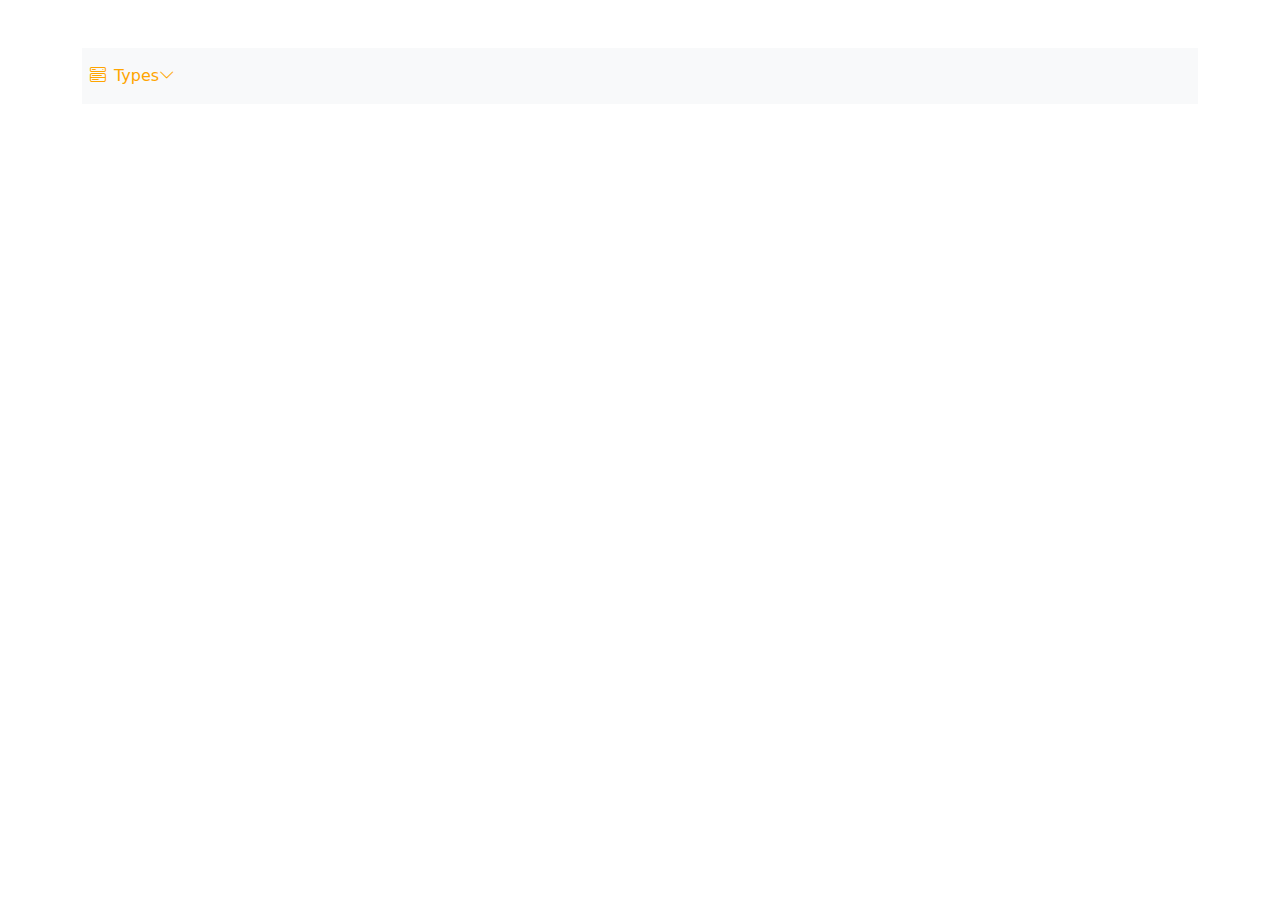
<file: carbook-master/try.html>
<!DOCTYPE html>
<html lang="en">
<head>
  <meta charset="UTF-8">
  <meta name="viewport" content="width=device-width, initial-scale=1.0">
  <link href="https://cdn.jsdelivr.net/npm/bootstrap@5.3.0/dist/css/bootstrap.min.css" rel="stylesheet">
  <link href="https://cdn.jsdelivr.net/npm/bootstrap-icons/font/bootstrap-icons.css" rel="stylesheet">
  <style>
    .nav-link {
      color: orange !important; /* Appliquer la couleur orange au texte */
    }
    
    .nav-link i {
      color: orange; /* Appliquer la couleur orange à l'icône */
      margin-right: 8px; /* Ajouter un espacement entre l'icône et le texte */
    }
  </style>
  <title>Colored Text and Icon</title>
</head>
<body>
  <div class="container mt-5">
    <nav class="navbar navbar-expand-lg navbar-light bg-light">
      <div class="collapse navbar-collapse" id="navbarSupportedContent">
        <ul class="navbar-nav">
          <li class="nav-item">
            <a class="nav-link collapsed" data-bs-target="#components-nav" data-bs-toggle="collapse" href="#">
              <i class="bi bi-menu-button-wide"></i><span>Types</span><i class="bi bi-chevron-down ms-auto"></i>
            </a>
          </li>
        </ul>
      </div>
    </nav>
  </div>
</body>
</html>
</file>
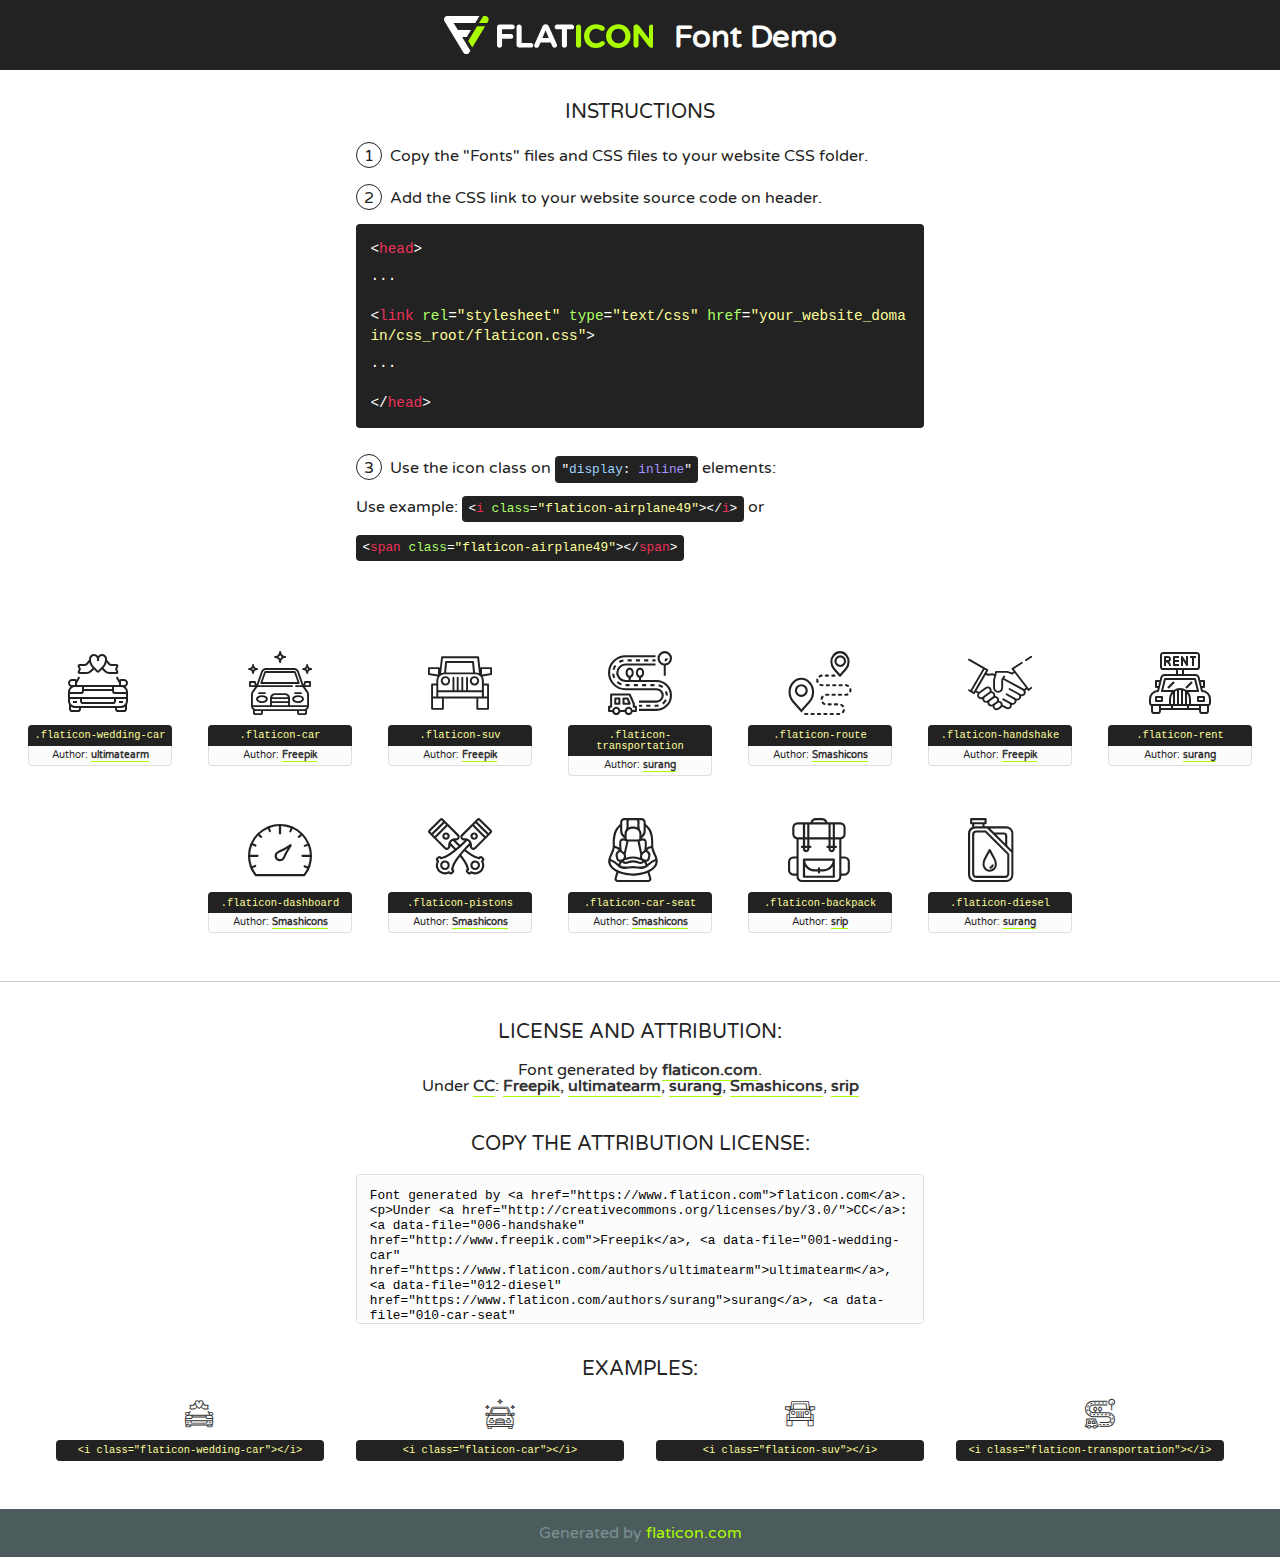
<file: carbook-master/fonts/flaticon/font/flaticon.html>
<!DOCTYPE html>
<!--
  Flaticon icon font: Flaticon
  Creation date: 29/10/2019 06:11
-->
<html>
<!DOCTYPE html>
<html>

<head>
    <title>Flaticon WebFont</title>
    <link href="http://fonts.googleapis.com/css?family=Varela+Round" rel="stylesheet" type="text/css" />
    <link rel="stylesheet" type="text/css" href="flaticon.css">
    <meta charset="UTF-8">
    <style>
    html, body, div, span, applet, object, iframe,
    h1, h2, h3, h4, h5, h6, p, blockquote, pre,
    a, abbr, acronym, address, big, cite, code,
    del, dfn, em, img, ins, kbd, q, s, samp,
    small, strike, strong, sub, sup, tt, var,
    b, u, i, center,
    dl, dt, dd, ol, ul, li,
    fieldset, form, label, legend,
    table, caption, tbody, tfoot, thead, tr, th, td,
    article, aside, canvas, details, embed, 
    figure, figcaption, footer, header, hgroup, 
    menu, nav, output, ruby, section, summary,
    time, mark, audio, video {
        margin: 0;
        padding: 0;
        border: 0;
        font-size: 100%;
        font: inherit;
        vertical-align: baseline;
    }
    /* HTML5 display-role reset for older browsers */
    article, aside, details, figcaption, figure, 
    footer, header, hgroup, menu, nav, section {
        display: block;
    }
    body {
        line-height: 1;
    }
    ol, ul {
        list-style: none;
    }
    blockquote, q {
        quotes: none;
    }
    blockquote:before, blockquote:after,
    q:before, q:after {
        content: '';
        content: none;
    }
    table {
        border-collapse: collapse;
        border-spacing: 0;
    }
    body {
        font-family: 'Varela Round', Helvetica, Arial, sans-serif;
        font-size: 16px;
        color: #222;
    }
    a {
        color: #333;
        border-bottom: 1px solid #a9fd00;
        font-weight: bold;
        text-decoration: none;
    }
    * {
        -moz-box-sizing: border-box;
        -webkit-box-sizing: border-box;
        box-sizing: border-box;
        margin: 0;
        padding: 0;
    }
    [class^="flaticon-"]:before, [class*=" flaticon-"]:before, [class^="flaticon-"]:after, [class*=" flaticon-"]:after {
        font-family: Flaticon;
        font-size: 30px;
        font-style: normal;
        margin-left: 20px;
        color: #333;
    }
    .wrapper {
        max-width: 600px;
        margin: auto;
        padding: 0 1em;
    }
    .title {
        font-size: 1.25em;
        text-align: center;
        margin-bottom: 1em;
        text-transform: uppercase;
    }
    header {
        text-align: center;
        background-color: #222;
        color: #fff;
        padding: 1em;
    }
    header .logo {
        width: 210px;
        height: 38px;
        display: inline-block;
        vertical-align: middle;
        margin-right: 1em;
        border: none;
    }
    header strong {
        font-size: 1.95em;
        font-weight: bold;
        vertical-align: middle;
        margin-top: 5px;
        display: inline-block;
    }
    .demo {
        margin: 2em auto;
        line-height: 1.25em;
    }
    .demo ul li {
        margin-bottom: 1em;
    }
    .demo ul li .num {
        color: #222;
        border-radius: 20px;
        display: inline-block;
        width: 26px;
        padding: 3px;
        height: 26px;
        text-align: center;
        margin-right: 0.5em;
        border: 1px solid #222;
    }
    .demo ul li code {
        background-color: #222;
        border-radius: 4px;
        padding: 0.25em 0.5em;
        display: inline-block;
        color: #fff;
        font-family: Consolas,Monaco,Lucida Console,Liberation Mono,DejaVu Sans Mono,Bitstream Vera Sans Mono,Courier New, monospace;
        font-weight: lighter;
        margin-top: 1em;
        font-size: 0.8em;
        word-break: break-all;
    }
    .demo ul li code.big {
        padding: 1em;
        font-size: 0.9em;
    }
    .demo ul li code .red {
        color: #EF3159;
    }
    .demo ul li code .green {
        color: #ACFF65;
    }
    .demo ul li code .yellow {
        color: #FFFF99;
    }
    .demo ul li code .blue {
        color: #99D3FF;
    }
    .demo ul li code .purple {
        color: #A295FF;
    }
    .demo ul li code .dots {
        margin-top: 0.5em;
        display: block;
    }
    #glyphs {
        border-bottom: 1px solid #ccc;
        padding: 2em 0;
        text-align: center;
    }
    .glyph {
        display: inline-block;
        width: 9em;
        margin: 1em;
        text-align: center;
        vertical-align: top;
        background: #FFF;
    }
    .glyph .glyph-icon {
        padding: 10px;
        display: block;
        font-family:"Flaticon";
        font-size: 64px;
        line-height: 1;
    }
    .glyph .glyph-icon:before {
        font-size: 64px;
        color: #222;
        margin-left: 0;
    }
    .class-name {
        font-size: 0.65em;
        background-color: #222;
        color: #fff;
        border-radius: 4px 4px 0 0;
        padding: 0.5em;
        color: #FFFF99;
        font-family: Consolas,Monaco,Lucida Console,Liberation Mono,DejaVu Sans Mono,Bitstream Vera Sans Mono,Courier New, monospace;
    }
    .author-name {
        font-size: 0.6em;
        background-color: #fcfcfd;
        border: 1px solid #DEDEE4;
        border-top: 0;
        border-radius: 0 0 4px 4px;
        padding: 0.5em;
    }
    .class-name:last-child {
        font-size: 10px;
        color:#888;
    }
    .class-name:last-child a {
        font-size: 10px;
        color:#555;
    }
    .class-name:last-child a:hover {
        color:#a9fd00;
    }
    .glyph > input {
        display: block;
        width: 100px;
        margin: 5px auto;
        text-align: center;
        font-size: 12px;
        cursor: text;
    }
    .glyph > input.icon-input {
        font-family:"Flaticon";
        font-size: 16px;
        margin-bottom: 10px;
    }
    .attribution .title {
        margin-top: 2em;
    }
    .attribution textarea {
        background-color: #fcfcfd;
        padding: 1em;
        border: none;
        box-shadow: none;
        border: 1px solid #DEDEE4;
        border-radius: 4px;
        resize: none;
        width: 100%;
        height: 150px;
        font-size: 0.8em;
        font-family: Consolas,Monaco,Lucida Console,Liberation Mono,DejaVu Sans Mono,Bitstream Vera Sans Mono,Courier New, monospace;
        -webkit-appearance: none;
    }
    .iconsuse {
        margin: 2em auto;
        text-align: center;
        max-width: 1200px;
    }
    .iconsuse:after {
        content: '';
        display: table;
        clear: both;
    }
    .iconsuse .image {
        float: left;
        width: 25%;
        padding: 0 1em;
    }
    .iconsuse .image p {
        margin-bottom: 1em;
    }
    .iconsuse .image span {
        display: block;
        font-size: 0.65em;
        background-color: #222;
        color: #fff;
        border-radius: 4px;
        padding: 0.5em;
        color: #FFFF99;
        margin-top: 1em;
        font-family: Consolas,Monaco,Lucida Console,Liberation Mono,DejaVu Sans Mono,Bitstream Vera Sans Mono,Courier New, monospace;
    }
    #footer {
        text-align: center;
        background-color: #4C5B5C;
        color: #7c9192;
        padding: 1em;
    }
    #footer a {
        border: none;
        color: #a9fd00;
        font-weight: normal;
    }
    @media (max-width: 960px) {
        .iconsuse .image {
            width: 50%;
        }
    }
    @media (max-width: 560px) {
        .iconsuse .image {
            width: 100%;
        }
    }
    </style>
</head>

<body class="characters-off">

    <header>
        <a href="https://www.flaticon.com" target="_blank" class="logo">
            <svg version="1.1" xmlns="http://www.w3.org/2000/svg" xmlns:xlink="http://www.w3.org/1999/xlink" xmlns:a="http://ns.adobe.com/AdobeSVGViewerExtensions/3.0/" viewBox="0 0 560.875 102.036" enable-background="new 0 0 560.875 102.036" xml:space="preserve">
                <defs>
                </defs>
                <g>
                    <g class="letters">
                        <path fill="#ffffff" d="M141.596,29.675c0-3.777,2.985-6.767,6.764-6.767h34.438c3.426,0,6.15,2.728,6.15,6.15
                        c0,3.43-2.724,6.149-6.15,6.149h-27.674v13.091h23.719c3.429,0,6.151,2.724,6.151,6.15c0,3.43-2.723,6.149-6.151,6.149h-23.719
                        v17.574c0,3.773-2.986,6.761-6.764,6.761c-3.779,0-6.764-2.989-6.764-6.761V29.675z"></path>
                        <path fill="#ffffff" d="M193.844,29.149c0-3.781,2.985-6.767,6.764-6.767c3.776,0,6.763,2.985,6.763,6.767v42.957h25.039
                        c3.426,0,6.149,2.726,6.149,6.153c0,3.425-2.723,6.15-6.149,6.15h-31.802c-3.779,0-6.764-2.986-6.764-6.768V29.149z"></path>
                        <path fill="#ffffff" d="M241.891,75.71l21.438-48.407c1.492-3.341,4.215-5.357,7.906-5.357h0.792
                        c3.686,0,6.323,2.017,7.815,5.357l21.439,48.407c0.436,0.967,0.701,1.845,0.701,2.723c0,3.602-2.809,6.501-6.414,6.501
                        c-3.161,0-5.269-1.845-6.499-4.655l-4.132-9.661h-27.059l-4.301,10.102c-1.144,2.631-3.426,4.214-6.237,4.214
                        c-3.517,0-6.24-2.81-6.24-6.325C241.1,77.64,241.451,76.677,241.891,75.71z M279.932,58.666l-8.521-20.297l-8.526,20.297H279.932
                        z"></path>
                        <path fill="#ffffff" d="M314.864,35.387H301.86c-3.429,0-6.239-2.813-6.239-6.238c0-3.429,2.811-6.24,6.239-6.24h39.533
                        c3.426,0,6.237,2.811,6.237,6.24c0,3.425-2.811,6.238-6.237,6.238h-13.001v42.785c0,3.773-2.99,6.761-6.764,6.761
                        c-3.779,0-6.764-2.989-6.764-6.761V35.387z"></path>
                        <path fill="#A9FD00" d="M352.615,29.149c0-3.781,2.985-6.767,6.767-6.767c3.774,0,6.761,2.985,6.761,6.767v49.024
                        c0,3.773-2.987,6.761-6.761,6.761c-3.781,0-6.767-2.989-6.767-6.761V29.149z"></path>
                        <path fill="#A9FD00" d="M374.132,53.836v-0.179c0-17.481,13.178-31.801,32.065-31.801c9.22,0,15.459,2.458,20.557,6.238
                        c1.402,1.054,2.637,2.985,2.637,5.357c0,3.692-2.985,6.59-6.681,6.59c-1.845,0-3.071-0.702-4.044-1.319
                        c-3.776-2.813-7.729-4.393-12.562-4.393c-10.364,0-17.831,8.611-17.831,19.154v0.173c0,10.542,7.291,19.329,17.831,19.329
                        c5.715,0,9.492-1.756,13.359-4.834c1.049-0.874,2.458-1.491,4.039-1.491c3.429,0,6.325,2.813,6.325,6.236
                        c0,2.106-1.056,3.78-2.282,4.834c-5.539,4.834-12.036,7.733-21.878,7.733C387.572,85.464,374.132,71.493,374.132,53.836z"></path>
                        <path fill="#A9FD00" d="M433.009,53.836v-0.179c0-17.481,13.79-31.801,32.766-31.801c18.981,0,32.592,14.143,32.592,31.628v0.173
                        c0,17.483-13.785,31.807-32.769,31.807C446.625,85.464,433.009,71.32,433.009,53.836z M484.224,53.836v-0.179
                        c0-10.539-7.725-19.326-18.626-19.326c-10.893,0-18.449,8.611-18.449,19.154v0.173c0,10.542,7.73,19.329,18.626,19.329
                        C476.676,72.986,484.224,64.378,484.224,53.836z"></path>
                        <path fill="#A9FD00" d="M506.233,29.321c0-3.774,2.99-6.763,6.767-6.763h1.401c3.252,0,5.183,1.583,7.029,3.953l26.093,34.265
                        V29.059c0-3.692,2.99-6.677,6.681-6.677c3.683,0,6.671,2.985,6.671,6.677v48.934c0,3.78-2.987,6.765-6.764,6.765h-0.436
                        c-3.257,0-5.188-1.581-7.034-3.953l-27.056-35.492v32.944c0,3.687-2.985,6.676-6.678,6.676c-3.683,0-6.673-2.989-6.673-6.676
                        V29.321z"></path>
                    </g>
                    <g class="insignia">
                        <path fill="#ffffff" d="M48.372,56.137h12.517l11.156-18.537H37.186L25.688,18.539h57.825L94.668,0H9.271
                        C5.925,0,2.842,1.801,1.198,4.716c-1.644,2.907-1.593,6.482,0.134,9.343l50.38,83.501c1.678,2.781,4.689,4.476,7.938,4.476
                        c3.246,0,6.257-1.695,7.935-4.476l2.898-4.804L48.372,56.137z"></path>
                        <g class="i">
                            <path fill="#A9FD00" d="M93.575,18.539h0.031v0.004l21.652,0.004l2.705-4.488c1.727-2.861,1.778-6.436,0.133-9.343
                            C116.454,1.801,113.371,0,110.026,0h-5.294L93.575,18.539z"></path>
                            <polygon fill="#A9FD00" points="88.291,27.356 64.725,66.486 75.519,84.404 109.942,27.356"></polygon>
                        </g>
                    </g>
                </g>
            </svg>
        </a>
        <strong>Font Demo</strong>
    </header>


    <section class="demo wrapper">

        <p class="title">Instructions</p>

        <ul>
            <li>
                <span class="num">1</span>Copy the "Fonts" files and CSS files to your website CSS folder.
            </li>
            <li>
                <span class="num">2</span>Add the CSS link to your website source code on header.
                <code class="big">
                    &lt;<span class="red">head</span>&gt;
                    <br/><span class="dots">...</span>
                    <br/>&lt;<span class="red">link</span> <span class="green">rel</span>=<span class="yellow">"stylesheet"</span> <span class="green">type</span>=<span class="yellow">"text/css"</span> <span class="green">href</span>=<span class="yellow">"your_website_domain/css_root/flaticon.css"</span>&gt;
                    <br/><span class="dots">...</span>
                    <br/>&lt;/<span class="red">head</span>&gt;
                </code>
            </li>

            <li>
                <p>
                    <span class="num">3</span>Use the icon class on <code>"<span class="blue">display</span>:<span class="purple"> inline</span>"</code> elements:
                    <br />
                    Use example: <code>&lt;<span class="red">i</span> <span class="green">class</span>=<span class="yellow">&quot;flaticon-airplane49&quot;</span>&gt;&lt;/<span class="red">i</span>&gt;</code> or <code>&lt;<span class="red">span</span> <span class="green">class</span>=<span class="yellow">&quot;flaticon-airplane49&quot;</span>&gt;&lt;/<span class="red">span</span>&gt;</code>
            </li>
        </ul>

    </section>




   <section id="glyphs">          
    
      
        <div class="glyph"><div class="glyph-icon flaticon-wedding-car"></div>
            <div class="class-name">.flaticon-wedding-car</div>
            <div class="author-name">Author: <a data-file="001-wedding-car" href="https://www.flaticon.com/authors/ultimatearm">ultimatearm</a> </div> 
        </div>        
        
        <div class="glyph"><div class="glyph-icon flaticon-car"></div>
            <div class="class-name">.flaticon-car</div>
            <div class="author-name">Author: <a data-file="002-car" href="http://www.freepik.com">Freepik</a> </div> 
        </div>        
        
        <div class="glyph"><div class="glyph-icon flaticon-suv"></div>
            <div class="class-name">.flaticon-suv</div>
            <div class="author-name">Author: <a data-file="003-suv" href="http://www.freepik.com">Freepik</a> </div> 
        </div>        
        
        <div class="glyph"><div class="glyph-icon flaticon-transportation"></div>
            <div class="class-name">.flaticon-transportation</div>
            <div class="author-name">Author: <a data-file="004-transportation" href="https://www.flaticon.com/authors/surang">surang</a> </div> 
        </div>        
        
        <div class="glyph"><div class="glyph-icon flaticon-route"></div>
            <div class="class-name">.flaticon-route</div>
            <div class="author-name">Author: <a data-file="005-route" href="https://www.flaticon.com/authors/smashicons">Smashicons</a> </div> 
        </div>        
        
        <div class="glyph"><div class="glyph-icon flaticon-handshake"></div>
            <div class="class-name">.flaticon-handshake</div>
            <div class="author-name">Author: <a data-file="006-handshake" href="http://www.freepik.com">Freepik</a> </div> 
        </div>        
        
        <div class="glyph"><div class="glyph-icon flaticon-rent"></div>
            <div class="class-name">.flaticon-rent</div>
            <div class="author-name">Author: <a data-file="007-rent" href="https://www.flaticon.com/authors/surang">surang</a> </div> 
        </div>        
        
        <div class="glyph"><div class="glyph-icon flaticon-dashboard"></div>
            <div class="class-name">.flaticon-dashboard</div>
            <div class="author-name">Author: <a data-file="008-dashboard" href="https://www.flaticon.com/authors/smashicons">Smashicons</a> </div> 
        </div>        
        
        <div class="glyph"><div class="glyph-icon flaticon-pistons"></div>
            <div class="class-name">.flaticon-pistons</div>
            <div class="author-name">Author: <a data-file="009-pistons" href="https://www.flaticon.com/authors/smashicons">Smashicons</a> </div> 
        </div>        
        
        <div class="glyph"><div class="glyph-icon flaticon-car-seat"></div>
            <div class="class-name">.flaticon-car-seat</div>
            <div class="author-name">Author: <a data-file="010-car-seat" href="https://www.flaticon.com/authors/smashicons">Smashicons</a> </div> 
        </div>        
        
        <div class="glyph"><div class="glyph-icon flaticon-backpack"></div>
            <div class="class-name">.flaticon-backpack</div>
            <div class="author-name">Author: <a data-file="011-backpack" href="https://www.flaticon.com/authors/srip">srip</a> </div> 
        </div>        
        
        <div class="glyph"><div class="glyph-icon flaticon-diesel"></div>
            <div class="class-name">.flaticon-diesel</div>
            <div class="author-name">Author: <a data-file="012-diesel" href="https://www.flaticon.com/authors/surang">surang</a> </div> 
        </div>        
        

    </section>



    <section class="attribution wrapper"   style="text-align:center;">

      <div class="title">License and attribution:</div><div class="attrDiv">Font generated by <a href="https://www.flaticon.com">flaticon.com</a>. <div><p>Under <a href="http://creativecommons.org/licenses/by/3.0/">CC</a>: <a data-file="006-handshake" href="http://www.freepik.com">Freepik</a>, <a data-file="001-wedding-car" href="https://www.flaticon.com/authors/ultimatearm">ultimatearm</a>, <a data-file="012-diesel" href="https://www.flaticon.com/authors/surang">surang</a>, <a data-file="010-car-seat" href="https://www.flaticon.com/authors/smashicons">Smashicons</a>, <a data-file="011-backpack" href="https://www.flaticon.com/authors/srip">srip</a></p>  </div>
      </div>
      <div class="title">Copy the Attribution License:</div>

    <textarea onclick="this.focus();this.select();">Font generated by &lt;a href=&quot;https://www.flaticon.com&quot;&gt;flaticon.com&lt;/a&gt;. <p>Under <a href="http://creativecommons.org/licenses/by/3.0/">CC</a>: <a data-file="006-handshake" href="http://www.freepik.com">Freepik</a>, <a data-file="001-wedding-car" href="https://www.flaticon.com/authors/ultimatearm">ultimatearm</a>, <a data-file="012-diesel" href="https://www.flaticon.com/authors/surang">surang</a>, <a data-file="010-car-seat" href="https://www.flaticon.com/authors/smashicons">Smashicons</a>, <a data-file="011-backpack" href="https://www.flaticon.com/authors/srip">srip</a></p>  
     </textarea>

    </section>

    <section class="iconsuse">

          <div class="title">Examples:</div>            
             
            <div class="image">
                <p>
                    <i class="glyph-icon flaticon-wedding-car"></i> 
                    <span>&lt;i class=&quot;flaticon-wedding-car&quot;&gt;&lt;/i&gt;</span>
                </p>
            </div>
            
            <div class="image">
                <p>
                    <i class="glyph-icon flaticon-car"></i> 
                    <span>&lt;i class=&quot;flaticon-car&quot;&gt;&lt;/i&gt;</span>
                </p>
            </div>
            
            <div class="image">
                <p>
                    <i class="glyph-icon flaticon-suv"></i> 
                    <span>&lt;i class=&quot;flaticon-suv&quot;&gt;&lt;/i&gt;</span>
                </p>
            </div>
            
            <div class="image">
                <p>
                    <i class="glyph-icon flaticon-transportation"></i> 
                    <span>&lt;i class=&quot;flaticon-transportation&quot;&gt;&lt;/i&gt;</span>
                </p>
            </div>
                       
        </div>
                            
    </section>

<div id="footer">
    <div>Generated by <a href="https://www.flaticon.com">flaticon.com</a>
    </div>
</div>



</body>
</html>
</file>
<file: carbook-master/fonts/flaticon/font/flaticon.css>
/*
  	Flaticon icon font: Flaticon
  	Creation date: 29/10/2019 06:11
  	*/

@font-face {
  font-family: "Flaticon";
  src: url("./Flaticon.eot");
  src: url("./Flaticon.eot?#iefix") format("embedded-opentype"),
       url("./Flaticon.woff2") format("woff2"),
       url("./Flaticon.woff") format("woff"),
       url("./Flaticon.ttf") format("truetype"),
       url("./Flaticon.svg#Flaticon") format("svg");
  font-weight: normal;
  font-style: normal;
}

@media screen and (-webkit-min-device-pixel-ratio:0) {
  @font-face {
    font-family: "Flaticon";
    src: url("./Flaticon.svg#Flaticon") format("svg");
  }
}

[class^="flaticon-"]:before, [class*=" flaticon-"]:before,
[class^="flaticon-"]:after, [class*=" flaticon-"]:after {   
  font-family: Flaticon;
        font-size: 20px;
font-style: normal;
margin-left: 20px;
}

.flaticon-wedding-car:before { content: "\f100"; }
.flaticon-car:before { content: "\f101"; }
.flaticon-suv:before { content: "\f102"; }
.flaticon-transportation:before { content: "\f103"; }
.flaticon-route:before { content: "\f104"; }
.flaticon-handshake:before { content: "\f105"; }
.flaticon-rent:before { content: "\f106"; }
.flaticon-dashboard:before { content: "\f107"; }
.flaticon-pistons:before { content: "\f108"; }
.flaticon-car-seat:before { content: "\f109"; }
.flaticon-backpack:before { content: "\f10a"; }
.flaticon-diesel:before { content: "\f10b"; }
</file>
